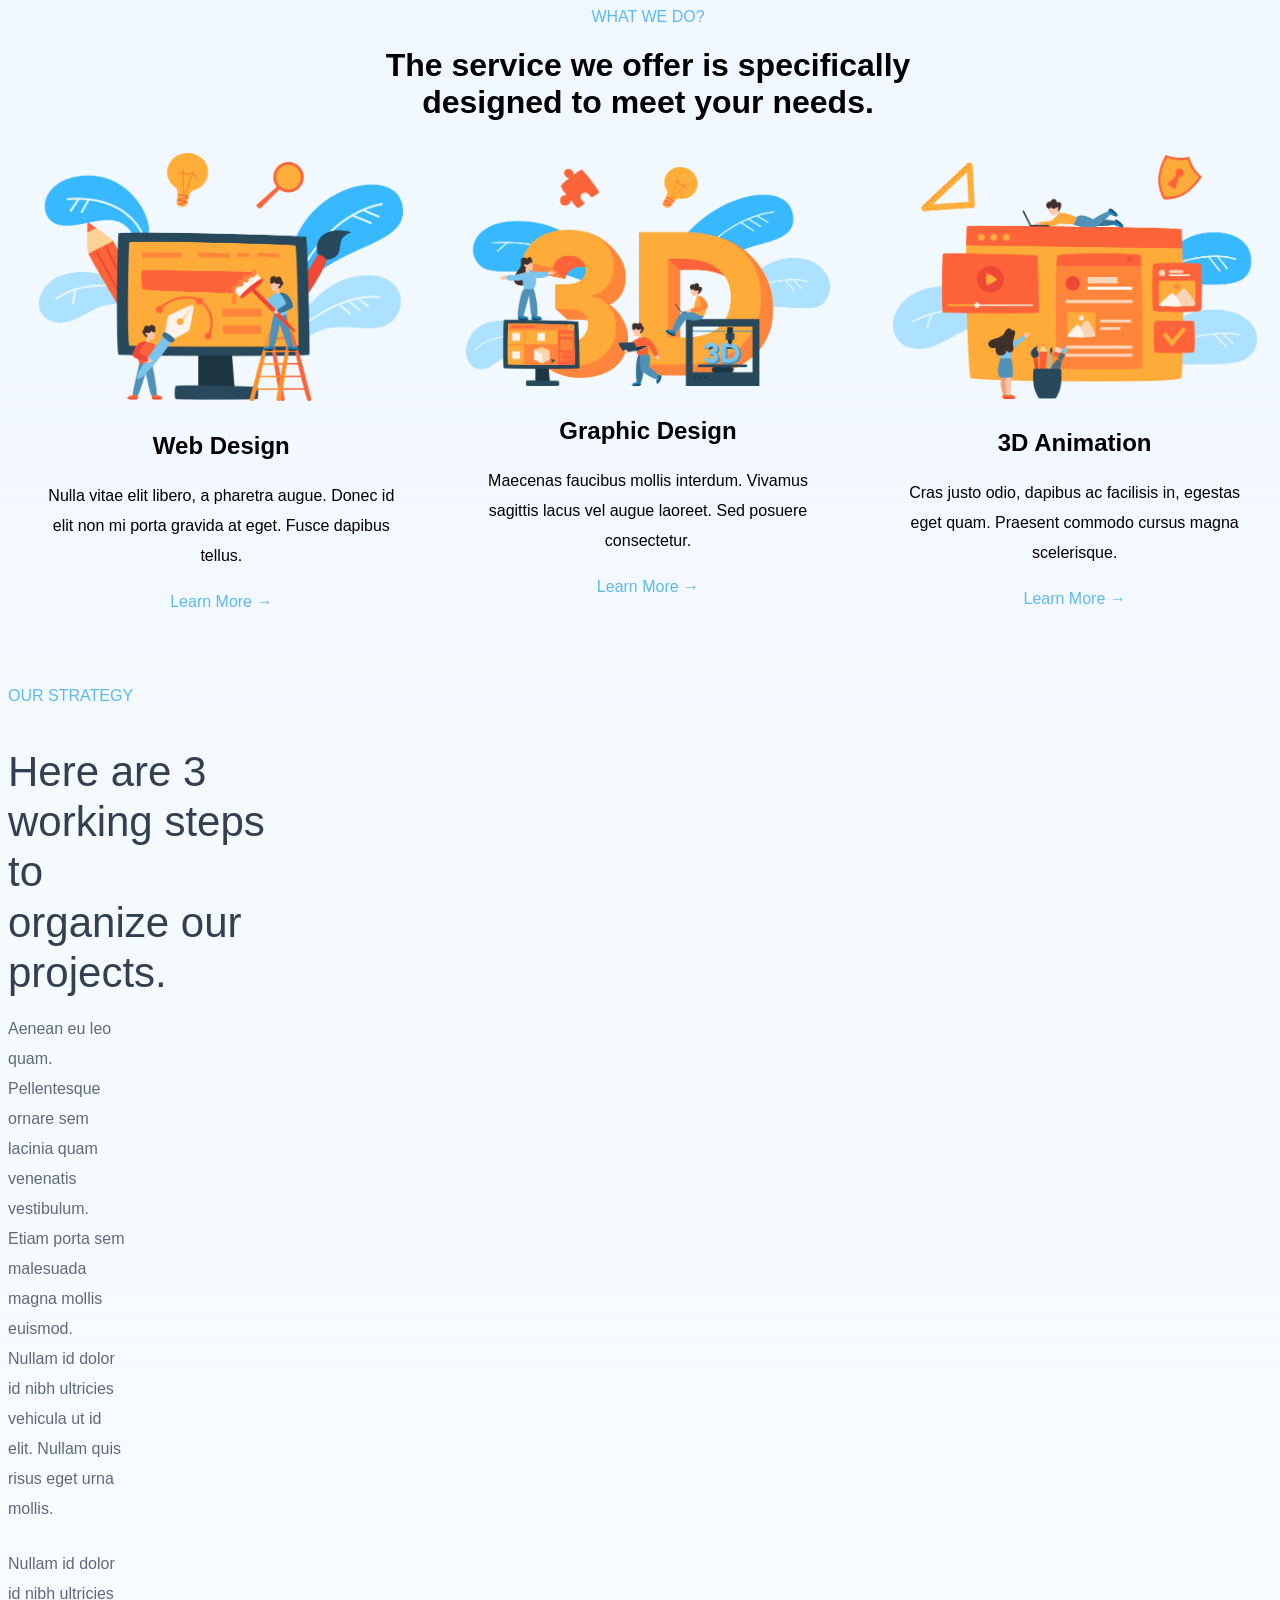
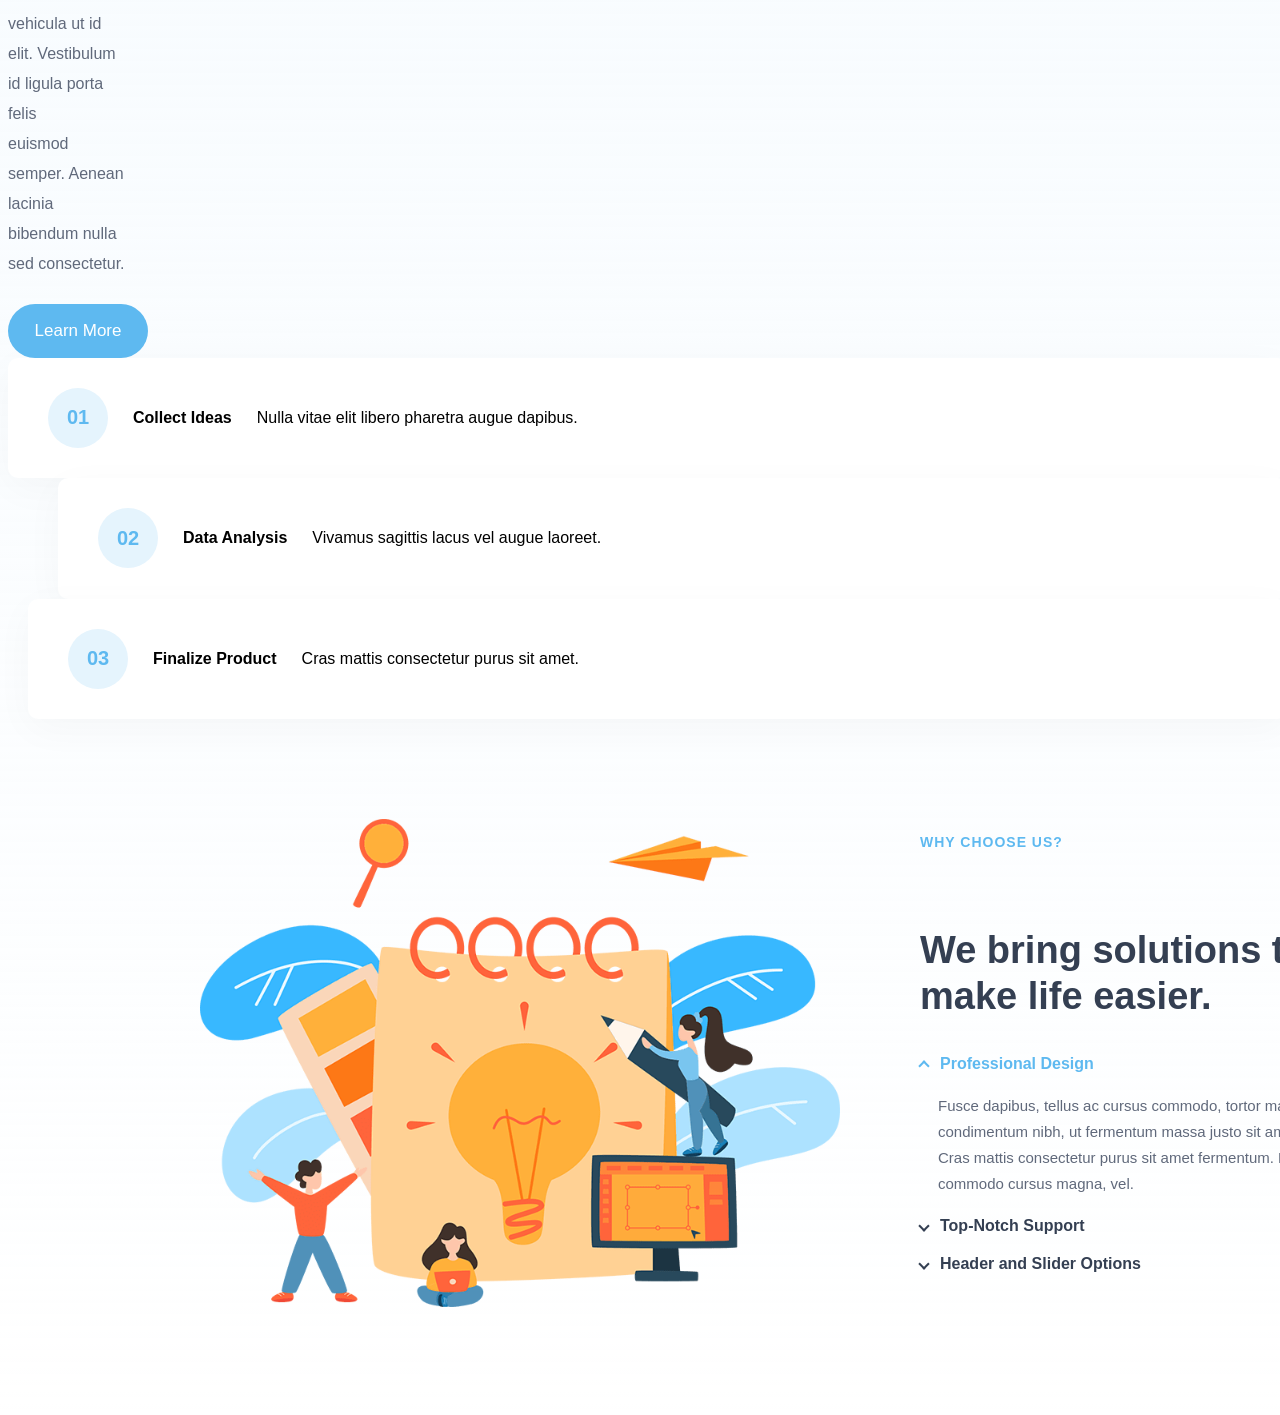
<file: index.html>
<!DOCTYPE html>
<html lang="en">
<head>
    <meta charset="UTF-8">
    <link rel="stylesheet" href="style.css">
    <title></title>
</head>
<body>
<div class="whatwedo__text">WHAT WE DO?</div>
<h1 class="whatwedo__title">The service we offer is specifically<br>designed to meet your needs.</h1>
<main class="whatwedo">
<article class="whatwedo__art">
    <img class="whatwedo__img" src="images/whatwedo1.png" alt="Web Design Example">
<h2>Web Design</h2>
    <p>Nulla vitae elit libero, a pharetra augue.
        Donec id elit non mi porta gravida at eget.
        Fusce dapibus tellus.</p>
    <a class="whatwedo__link" href="https://example.com/web-design">Learn More &rarr;</a>
</article>
<article class="whatwedo__art">
<img class="whatwedo__img" src="images/whatwedo2.png" alt="Web Design Example">
<h2>Graphic Design</h2>
<p>Maecenas faucibus mollis interdum.
    Vivamus sagittis lacus vel augue laoreet.
    Sed posuere consectetur.</p>
<a class="whatwedo__link" href="https://example.com/web-design">Learn More &rarr;</a>
</article>
<article class="whatwedo__art">
    <img class="whatwedo__img" src="images/whatwedo3.png" alt="Web Design Example">
    <h2>3D Animation</h2>
    <p>Cras justo odio, dapibus ac facilisis in,
        egestas eget quam. Praesent commodo
        cursus magna scelerisque.</p>
    <a class="whatwedo__link" href="https://example.com/web-design">Learn More &rarr;</a>
</article>
</main>
<main class="ourstrategy__left">
    <div class="ourstrategy__left">
    <div class="ourstrategy__p">OUR STRATEGY</div>
    <p class="ourstrategy__steps">Here are 3 working steps to<br>
        organize our projects.</p>
    <div class="ourstrategy__text">Aenean eu leo quam. Pellentesque ornare sem lacinia quam venenatis<br>
        vestibulum. Etiam porta sem malesuada magna mollis euismod. Nullam id dolor<br>
        id nibh ultricies vehicula ut id elit. Nullam quis risus eget urna mollis.</div>
    <div class="ourstrategy__text">Nullam id dolor id nibh ultricies vehicula ut id elit. Vestibulum id ligula porta felis<br>
        euismod semper. Aenean lacinia bibendum nulla sed consectetur.</div>
    </div>
</main>
    <button class="ourstrategy__button">Learn More</button>
    <main class="ourstrategy_div">
    <div class="ourstrategy__1">
        <span class="ourstrategy__number">01</span>
        <h4>Collect Ideas</h4>
        <p>Nulla vitae elit libero pharetra augue dapibus.</p>
        </div>
    <div class="ourstrategy__2">
        <span class="ourstrategy__number">02</span>
        <h4>Data Analysis</h4>
        <div>Vivamus sagittis lacus vel augue laoreet.</div>
        </div>
    <div class="ourstrategy__3">
        <span class="ourstrategy__number">03</span>
        <h4>Finalize Product</h4>
        <div>Cras mattis consectetur purus sit amet.</div>
        </div>
    </main>
<section class="whychooseus">
    <img class="whychooseus__img" src="images/whychooseus.png" alt="Why Choose Us">
    <div class="whychooseus__info">
    <div class="whychooseus__text">WHY CHOOSE US?</div>
    <h5 class="whychooseus__subtitle">We bring solutions to<br>
        make life easier.</h5>
    <details class="whychooseus__professionaldesign" open>
        <summary class="whychooseus__profid1">Professional Design</summary>
        <p class="whychooseus__profid1text">Fusce dapibus, tellus ac cursus commodo, tortor mauris<br>
            condimentum nibh, ut fermentum massa justo sit amet risus.<br>
            Cras mattis consectetur purus sit amet fermentum. Praesent<br>
            commodo cursus magna, vel.</p>
    </details>
    <details>
        <summary class="whychooseus__profid2">Top-Notch Support</summary>
    </details>
    <details>
        <summary class="whychooseus__profid2">Header and Slider Options</summary>
    </details>
    </div>
</section>
</body>
</html>
</file>
<file: style.css>
@font-face {
    font-family: 'Urbanist';
    src: url('fonts/Urbanist-Medium.ttf') format('truetype');
    font-weight: 500;
    font-style: normal;
}
@font-face {
    font-family: 'Urbanist';
    src: url('fonts/Urbanist-SemiBold.ttf') format('truetype');
    font-weight: 600;
    font-style: normal;
}
:root {
    --color-primary: #5EB9F0;
    --color-header: #343F52;
    --color-text: #60697B;
    --color-secondary: #FFFFFF;
    --color-numbers: #E5F4FD;
    --color-background: #FEFEFE;
    --font-main: 'Urbanist-Medium', sans-serif;
    --font-secondary: 'Urbanist-SemiBold', sans-serif;

}
body {
    font-family: var(--font-main);
    background: linear-gradient(to bottom, #F0F8FE 0%, #FFFFFF00 100%);
    width: 100%;
}
.whatwedo__text {
    display: flex;
    justify-content: center;
    align-items: center;
    font-family: var(--font-main);
    color: var(--color-primary);
}
.whatwedo__title {
    flex-direction: column;
    align-items: center;
    justify-content: center;
    font-weight: bold;
    text-align: center;
}
.whatwedo {
    display: flex;
    justify-content: center;
    align-items: center;
    width: 100%;
}
.whatwedo__art {
    text-align: center;
    justify-content: space-between;
    box-sizing: border-box;
    padding: 10px;
    margin: 0 auto;
    max-width: 30%;
    line-height: 30px;
}
.whatwedo__img {
    max-width: 100%;
    max-height: 100%;
    object-fit: contain
}
.whatwedo__link {
    text-decoration: none;
    text-align: center;
    color: var(--color-primary);
}
.ourstrategy *{
    margin: 0;
    padding: 0;
    box-sizing: border-box;
}
.ourstrategy{
    display: flex;
    gap: 80px;
    flex-direction: column;
    background-color: var(--color-background);
}
.ourstrategy__left {
    width: 45%;
    display: flex;
    flex-direction: column;
}
.ourstrategy__p{
    font-family: 'Urbanist-Medium', sans-serif;
    color: var(--color-primary);
    font-size: 16px;
    margin-top: 60px;
}
.ourstrategy__steps{
    font-family: 'Urbanist-SemiBold', sans-serif;
    color: var(--color-header);
    font-size: 42px;
    line-height: 1.2;
    margin-bottom: 15px;
}
.ourstrategy__text{
font-family: var(--font-main);
color: var(--color-text);
    line-height: 30px;
    margin-bottom: 25px;
    width: 45%;
    display: flex;
    flex-direction: column;
}
.ourstrategy__button{
    font-family: 'Urbanist-SemiBold', sans-serif;
    color: var(--color-secondary);
    background-color: var(--color-primary);
    font-size: 17px;
    border: 2px;
    border-radius: 1000px;
    width: 140px;
    height: 54px;
    cursor: pointer;
}
.ourstrategy__div{
    width: 50%;
    display: flex;
    flex-direction: column;
    gap: 25px;
}

.ourstrategy__1,
.ourstrategy__2,
.ourstrategy__3{
    background-color: var(--color-secondary);
    display: flex;
    align-items: center;
    gap: 25px;
    padding: 30px 40px;
    border-radius: 10px;
    box-shadow: 0 10px 40px rgba(0, 0, 0, 0.03);
    transition: transform 0.3s ease;
}
.ourstrategy__1 { margin-left: 0; }
.ourstrategy__2 { margin-left: 50px; }
.ourstrategy__3 { margin-left: 20px; }


.ourstrategy__number{
    font-family: 'Urbanist-SemiBold', sans-serif;
    width: 60px;
    height: 60px;
    border-radius: 50%;
    background:var(--color-numbers);
    color:var(--color-primary);
    display: flex;
    justify-content: center;
    align-items: center;
    font-size: 20px;
    font-weight: 700;
    flex-shrink: 0;
}

.card-text h4{
    font-size:24px;
    margin-bottom:8px;
    color:var(--color-text);
}

.card-text p{
    color:var(--color-header);
    margin:0;
    font-size:15px;
}
.whychooseus {
    display: flex;
    flex-direction: row;
    justify-content: space-between;
    align-items: center;
    background: linear-gradient (to bottom, #F0F8FE 0%, #FFFFFF00 100%);
    padding: 100px 15%;
    gap: 80px;
    width: 100%;
    font-family: var(--font-main);
}
.whychooseus__info{
    width: 45%;
    display: flex;
    flex-direction: column;
}
.whychooseus__img{
    width: 50%;
    height: auto;
    object-fit: contain;
}
.whychooseus__text{
    color: var(--color-primary);
    font-size: 14px;
    font-weight: 600;
    text-transform: uppercase;
    letter-spacing: 1px;
    margin-bottom: 15px;
}
.whychooseus__subtitle{
    color: var(--color-header);
    font-size: 38px;
    font-weight: 600;
    line-height: 1.2;
    margin-bottom: 35px;
}
.whychooseus__professionaldesign{
    display: flex;
    flex-direction: column;
    gap: 20px;
    color: var(--color-primary);
}
.whychooseus__profid1{
    display: flex;
    align-items: center;
    gap: 12px;
    font-size: 16px;
    font-weight: 600;
    color: var(--color-primary);
    cursor: pointer;
    user-select: none;
    list-style: none;
    margin-bottom: 20px;
}
.whychooseus__profid1::before {
    content: '';
    display: inline-block;
    width: 6px;
    height: 6px;
    border-top: 2px solid currentColor;
    border-left: 2px solid currentColor;
    transform: rotate(45deg);
    margin-top: 4px;
    transition: color 0.2s ease;
}
.whychooseus__profid1text{
    color: var(--color-text);
    font-size: 15px;
    line-height: 26px;
    padding-left: 18px;
    margin-top: 12px;
    margin-bottom: 20px;
}
.whychooseus__profid2{
    display: flex;
    align-items: center;
    gap: 12px;
    font-size: 16px;
    font-weight: 600;
    color: var(--color-header);
    cursor: pointer;
    user-select: none;
    list-style: none;
    margin-bottom: 20px;
}
.whychooseus__profid2::before {
    content: '';
    display: inline-block;
    width: 6px;
    height: 6px;
    border-right: 2px solid currentColor;
    border-bottom: 2px solid currentColor;
    transform: rotate(45deg);
    transition: transform 0.2s ease;
@media (max-width: 1024px) {
    .block2 {
        flex-direction: column;
    }
}
</file>
